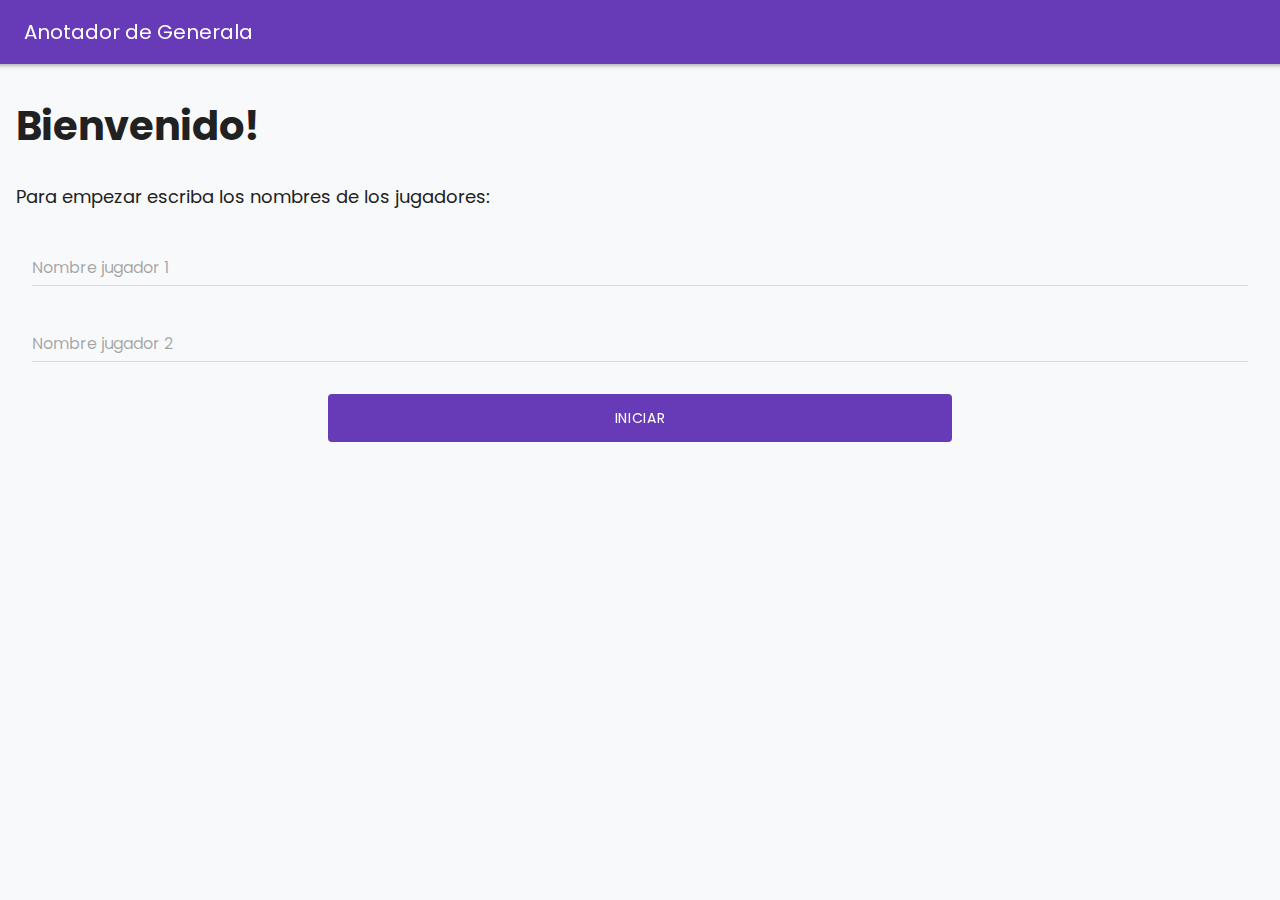
<file: www/index.html>
<!DOCTYPE html>
<html>
<head>
    <!--
        Customize this policy to fit your own app's needs. For more guidance, see:
            https://github.com/apache/cordova-plugin-whitelist/blob/master/README.md#content-security-policy
        Some notes:
            * gap: is required only on iOS (when using UIWebView) and is needed for JS->native communication
            * https://ssl.gstatic.com is required only on Android and is needed for TalkBack to function properly
            * Disables use of inline scripts in order to mitigate risk of XSS vulnerabilities. To change this:
                * Enable inline JS: add 'unsafe-inline' to default-src
        -->
    <meta http-equiv="Content-Security-Policy" content="default-src 'self' data: gap: https://ssl.gstatic.com 'unsafe-eval'; style-src 'self' 'unsafe-inline'; media-src *; img-src 'self' data: content:;">

    <!-- Required meta tags-->
    <meta charset="utf-8">
    <meta name="viewport" content="width=device-width, initial-scale=1, maximum-scale=1, minimum-scale=1, user-scalable=no, minimal-ui, viewport-fit=cover">
    <meta name="apple-mobile-web-app-capable" content="yes">
    <meta name="format-detection" content="telephone=no">
    <meta name="msapplication-tap-highlight" content="no">
    <!-- Color theme for statusbar -->
    <!-- <meta name="theme-color" content="#2196f3"> -->
    <meta name="color-scheme" content="light dark">

    <!-- Your app title -->
    <title>Anotador de Generala</title>
    <!-- Path to Framework7 Library CSS -->
    <link rel="stylesheet" href="lib/framework7/framework7-bundle.min.css">
    <!-- Path to icons -->
    <link rel="stylesheet" href="css/icons.css">
    <!-- Path to your custom app styles-->
    <link rel="stylesheet" href="css/app.css">
</head>

<body>
    <div id="app">
        <!-- Statusbar overlay -->
        <div class="statusbar"></div>
    
        <!-- Your main view, should have "view-main" class -->
        <div class="view view-main">
            <!-- Initial Page, "data-name" contains page name -->
            <div data-name="index" class="page">
    
                <!-- Top Navbar -->
                <div class="navbar">
                    <div class="navbar-bg"></div>
                    <div class="navbar-inner">
                        <div class="title">Anotador de Generala</div>
                    </div>
                </div>
        
                <!--
                // Toolbar
                <div class="toolbar toolbar-bottom">
                    <div class="toolbar-inner">
                        <button class="col button button-fill" id="eliminarJugador">Quitar</button>
                        
                        <button class="col button button-fill" id="añadirJugador">Añadir</button>
                      
                    </div>
                </div>
                -->

                <!-- Scrollable page content -->
                <div class="page-content bg">


                    <div class="block">
                        <div class="columna1">

                            <h1 class="title1">Bienvenido!</h1>
                            <p class="subtitle1">Para empezar escriba los nombres de los jugadores:</p>
                            
                            <div class="list no-hairlines-md">
                                <ul class="listaJugadores">

                                  <li class="item-content item-input">
                                    <div class="item-inner">
                                      <div class="item-input-wrap">
                                        <input type="text" id="jugador1" placeholder="Nombre jugador 1">
                                        <span class="input-clear-button"></span>
                                      </div>
                                    </div>
                                  </li>

                                  <br>

                                  <li class="item-content item-input">
                                    <div class="item-inner">
                                      <div class="item-input-wrap">
                                        <input type="text" id="jugador2" placeholder="Nombre jugador 2">
                                        <span class="input-clear-button"></span>
                                      </div>
                                    </div>
                                  </li>
                                  
                                  <br>

                                </ul>

                                <button class="button button-large button-fill botonInicio" id="iniciar">Iniciar</button>
                            </div>
                        </div>
                    </div>
                       
                </div>


            </div>
        </div>
    </div>


    <script type="text/javascript" src="cordova.js"></script>
    <script type="text/javascript" src="lib/framework7/framework7-bundle.min.js"></script>
    <script type="text/javascript" src="js/my-app.js"></script>
</body>

</html>
</file>
<file: www/css/icons.css>
/* Material Icons Font (for MD theme) */
@font-face {
  font-family: 'Material Icons';
  font-style: normal;
  font-weight: 400;
  src: url(../fonts/MaterialIcons-Regular.eot);
  src: local('Material Icons'),
       local('MaterialIcons-Regular'),
       url(../fonts/MaterialIcons-Regular.woff2) format('woff2'),
       url(../fonts/MaterialIcons-Regular.woff) format('woff'),
       url(../fonts/MaterialIcons-Regular.ttf) format('truetype');
}
.material-icons {
  font-family: 'Material Icons';
  font-weight: normal;
  font-style: normal;
  font-size: 24px;
  display: inline-block;
  line-height: 1;
  text-transform: none;
  letter-spacing: normal;
  word-wrap: normal;
  white-space: nowrap;
  direction: ltr;
  -webkit-font-smoothing: antialiased;
  text-rendering: optimizeLegibility;
  -moz-osx-font-smoothing: grayscale;
  font-feature-settings: 'liga';
}

/* Framework7 Icons Font (for iOS theme) */
@font-face {
  font-family: 'Framework7 Icons';
  font-style: normal;
  font-weight: 400;
  src: url("../fonts/Framework7Icons-Regular.eot");
  src: url("../fonts/Framework7Icons-Regular.woff2") format("woff2"),
       url("../fonts/Framework7Icons-Regular.woff") format("woff"),
       url("../fonts/Framework7Icons-Regular.ttf") format("truetype");
}
.f7-icons {
  font-family: 'Framework7 Icons';
  font-weight: normal;
  font-style: normal;
  font-size: 28px;
  line-height: 1;
  letter-spacing: normal;
  text-transform: none;
  display: inline-block;
  white-space: nowrap;
  word-wrap: normal;
  direction: ltr;
  -webkit-font-smoothing: antialiased;
  text-rendering: optimizeLegibility;
  -moz-osx-font-smoothing: grayscale;
  -webkit-font-feature-settings: "liga";
  -moz-font-feature-settings: "liga=1";
  -moz-font-feature-settings: "liga";
  font-feature-settings: "liga";
  text-align: center;
}
</file>
<file: www/css/app.css>
/* Your app custom styles here */
/* poppins-regular - latin */
@font-face {
  font-family: "Poppins";
  font-style: normal;
  font-weight: 400;
  src: url("../fonts/poppins-v13-latin-regular.eot"); /* IE9 Compat Modes */
  src: local("Poppins Regular"), local("Poppins-Regular"),
    url("../fonts/poppins-v13-latin-regular.eot?#iefix")
      format("embedded-opentype"),
    /* IE6-IE8 */ url("../fonts/poppins-v13-latin-regular.woff2")
      format("woff2"),
    /* Super Modern Browsers */ url("../fonts/poppins-v13-latin-regular.woff")
      format("woff"),
    /* Modern Browsers */ url("../fonts/poppins-v13-latin-regular.ttf")
      format("truetype"),
    /* Safari, Android, iOS */
      url("../fonts/poppins-v13-latin-regular.svg#Poppins") format("svg"); /* Legacy iOS */
}
/* poppins-italic - latin */
@font-face {
  font-family: "Poppins";
  font-style: italic;
  font-weight: 400;
  src: url("../fonts/poppins-v13-latin-italic.eot"); /* IE9 Compat Modes */
  src: local("Poppins Italic"), local("Poppins-Italic"),
    url("../fonts/poppins-v13-latin-italic.eot?#iefix")
      format("embedded-opentype"),
    /* IE6-IE8 */ url("../fonts/poppins-v13-latin-italic.woff2") format("woff2"),
    /* Super Modern Browsers */ url("../fonts/poppins-v13-latin-italic.woff")
      format("woff"),
    /* Modern Browsers */ url("../fonts/poppins-v13-latin-italic.ttf")
      format("truetype"),
    /* Safari, Android, iOS */
      url("../fonts/poppins-v13-latin-italic.svg#Poppins") format("svg"); /* Legacy iOS */
}
/* poppins-700 - latin */
@font-face {
  font-family: "Poppins";
  font-style: normal;
  font-weight: 700;
  src: url("../fonts/poppins-v13-latin-700.eot"); /* IE9 Compat Modes */
  src: local("Poppins Bold"), local("Poppins-Bold"),
    url("../fonts/poppins-v13-latin-700.eot?#iefix") format("embedded-opentype"),
    /* IE6-IE8 */ url("../fonts/poppins-v13-latin-700.woff2") format("woff2"),
    /* Super Modern Browsers */ url("../fonts/poppins-v13-latin-700.woff")
      format("woff"),
    /* Modern Browsers */ url("../fonts/poppins-v13-latin-700.ttf")
      format("truetype"),
    /* Safari, Android, iOS */ url("../fonts/poppins-v13-latin-700.svg#Poppins")
      format("svg"); /* Legacy iOS */
}
/* poppins-700italic - latin */
@font-face {
  font-family: "Poppins";
  font-style: italic;
  font-weight: 700;
  src: url("../fonts/poppins-v13-latin-700italic.eot"); /* IE9 Compat Modes */
  src: local("Poppins Bold Italic"), local("Poppins-BoldItalic"),
    url("../fonts/poppins-v13-latin-700italic.eot?#iefix")
      format("embedded-opentype"),
    /* IE6-IE8 */ url("../fonts/poppins-v13-latin-700italic.woff2")
      format("woff2"),
    /* Super Modern Browsers */ url("../fonts/poppins-v13-latin-700italic.woff")
      format("woff"),
    /* Modern Browsers */ url("../fonts/poppins-v13-latin-700italic.ttf")
      format("truetype"),
    /* Safari, Android, iOS */
      url("../fonts/poppins-v13-latin-700italic.svg#Poppins") format("svg"); /* Legacy iOS */
}
/* poppins-900 - latin */
@font-face {
  font-family: "Poppins";
  font-style: normal;
  font-weight: 900;
  src: url("../fonts/poppins-v13-latin-900.eot"); /* IE9 Compat Modes */
  src: local("Poppins Black"), local("Poppins-Black"),
    url("../fonts/poppins-v13-latin-900.eot?#iefix") format("embedded-opentype"),
    /* IE6-IE8 */ url("../fonts/poppins-v13-latin-900.woff2") format("woff2"),
    /* Super Modern Browsers */ url("../fonts/poppins-v13-latin-900.woff")
      format("woff"),
    /* Modern Browsers */ url("../fonts/poppins-v13-latin-900.ttf")
      format("truetype"),
    /* Safari, Android, iOS */ url("../fonts/poppins-v13-latin-900.svg#Poppins")
      format("svg"); /* Legacy iOS */
}
/* poppins-900italic - latin */
@font-face {
  font-family: "Poppins";
  font-style: italic;
  font-weight: 900;
  src: url("../fonts/poppins-v13-latin-900italic.eot"); /* IE9 Compat Modes */
  src: local("Poppins Black Italic"), local("Poppins-BlackItalic"),
    url("../fonts/poppins-v13-latin-900italic.eot?#iefix")
      format("embedded-opentype"),
    /* IE6-IE8 */ url("../fonts/poppins-v13-latin-900italic.woff2")
      format("woff2"),
    /* Super Modern Browsers */ url("../fonts/poppins-v13-latin-900italic.woff")
      format("woff"),
    /* Modern Browsers */ url("../fonts/poppins-v13-latin-900italic.ttf")
      format("truetype"),
    /* Safari, Android, iOS */
      url("../fonts/poppins-v13-latin-900italic.svg#Poppins") format("svg"); /* Legacy iOS */
}

* {
  font-family: "Poppins", Arial, sans-serif;
}

:root {
  --f7-theme-color: #673ab7;
  --f7-theme-color-rgb: 103, 58, 183;
  --f7-theme-color-shade: #563098;
  --f7-theme-color-tint: #7c52c8;
}
/* Invert navigation bars to fill style */
:root,
:root.theme-dark,
:root .theme-dark {
  --f7-bars-bg-color: var(--f7-theme-color);
  --f7-bars-bg-color-rgb: var(--f7-theme-color-rgb);
  --f7-bars-translucent-opacity: 0.9;
  --f7-bars-text-color: #fff;
  --f7-bars-link-color: #fff;
  --f7-navbar-subtitle-text-color: rgba(255, 255, 255, 0.85);
  --f7-bars-border-color: transparent;
  --f7-tabbar-link-active-color: #fff;
  --f7-tabbar-link-inactive-color: rgba(255, 255, 255, 0.54);
  --f7-sheet-border-color: transparent;
  --f7-tabbar-link-active-border-color: #fff;
}
.appbar,
.navbar,
.toolbar,
.subnavbar,
.calendar-header,
.calendar-footer {
  --f7-touch-ripple-color: var(--f7-touch-ripple-white);
  --f7-link-highlight-color: var(--f7-link-highlight-white);
  --f7-link-touch-ripple-color: var(--f7-touch-ripple-white);
  --f7-button-text-color: #fff;
  --f7-button-pressed-bg-color: rgba(255, 255, 255, 0.1);
}
.navbar-large-transparent,
.navbar-large.navbar-transparent {
  --f7-navbar-large-title-text-color: #000;

  --r: 103;
  --g: 58;
  --b: 183;
  --progress: var(--f7-navbar-large-collapse-progress);
  --f7-bars-link-color: rgb(
    calc(var(--r) + (255 - var(--r)) * var(--progress)),
    calc(var(--g) + (255 - var(--g)) * var(--progress)),
    calc(var(--b) + (255 - var(--b)) * var(--progress))
  );
}
.theme-dark .navbar-large-transparent,
.theme-dark .navbar-large.navbar-transparent {
  --f7-navbar-large-title-text-color: #673ab7;
}

.md .icon-back:after {
  color: #fff;
}

.list ul {
  background: #f8f9fa;
}

.botonInicio {
  display: flex;
  align-items: center;
  justify-content: center;
  width: 50%;
  margin: 0 auto;
}

.title1 {
  font-size: 40px;
}

.subtitle1 {
  font-size: 18px;
}

.title {
  font-size: 30px;
}

.jugador1 {
  margin-top: 11px !important;
  font-size: 21px !important;
  margin-left: 20px !important;
  font-weight: 500 !important;
}

.jugador2 {
  margin-top: 11px !important;
  font-size: 21px !important;
  margin-left: 20px !important;
  font-weight: 500 !important;
}

.btj1 {
  margin-top: 10px;
  background-color: #673ab7;
  margin-top: 10px;

  padding: 10px;
  border: none;
  border-radius: 5px;
}

.colJug1 {
  display: flex;
  flex-direction: column;
}

.btj2 {
  margin-top: 10px;
  background-color: #673ab7;
  margin-top: 10px;

  padding: 10px;
  border: none;
  border-radius: 5px;
}

.colJug2 {
  display: flex;
  flex-direction: column;
}

.page-content {
  background-color: #f8f9fa;
}

.punt {
  margin-top: 0;
  margin-bottom: 10px;
  font-size: 15px;
  font-weight: 600;
  letter-spacing: 0.025em;
  background-color: #fff;
  border-radius: 5px;
  padding: 8px 0px 8px 0;
  color: #673ab7;
  border: 1px solid #161616;
  text-align: center;
}

.titlepunt {
  margin: 0px;
  text-align: center;
  font-weight: 500;
}

.puntajes {
  margin-top: 52px;
}

#totalJ1,
#totalJ2 {
  margin-top: 11px !important;
  font-size: 21px !important;
  margin-left: 2px !important;
  background-color: grey;
  height: 38px;
  color: #fff;
  text-align: center;
  border-radius: 5px;
  width: -webkit-fill-available;
  font-weight: 600 !important;
}

.popupFin {
  margin-bottom: 10px;
  width: 50%;
}

.eligeAnotacion {
  height: 60px;
  width: 70% !important;
  margin: 10px auto;
  letter-spacing: 0.025em;
  color: #fff;
  border-radius: 5px;
  background-color: #673ab7;
}

.eligeAnotacion2 {
  height: 60px;
  width: 70% !important;
  margin: 10px auto;
  letter-spacing: 0.025em;
  color: #fff;
  border-radius: 5px;
  background-color: #673ab7;
}

.hidden {
  display: none;
}

.popUpOpciones {
  margin-top: 10%;
}

#puntuacionFinal1,
#puntuacionFinal2 {
  color: #673ab7 !important;
  text-align: center;
  font-size: 25px;
}

#felicitaciones {
  color: #673ab7 !important;
  font-size: 35px;
  text-align: center;
  margin-bottom: 55px;
}

#avisoRepeticion {
  font-size: 20px;
  letter-spacing: 0.025em;
  font-weight: 500;
  text-align: center;
  /* width: 400px; */
  padding-left: 30px;
  color: #673ab7;
  padding-right: 30px;
  margin-top: 50px;
}

.avisoLimpia {
  font-size: 20px;
  letter-spacing: 0.025em;
  font-weight: 500;
  text-align: center;
  padding-left: 30px;
  color: #673ab7;
  padding-right: 30px;
  margin-top: 50px;
}

.finalPunt {
  text-align: center;
  font-weight: 500;
}
</file>
